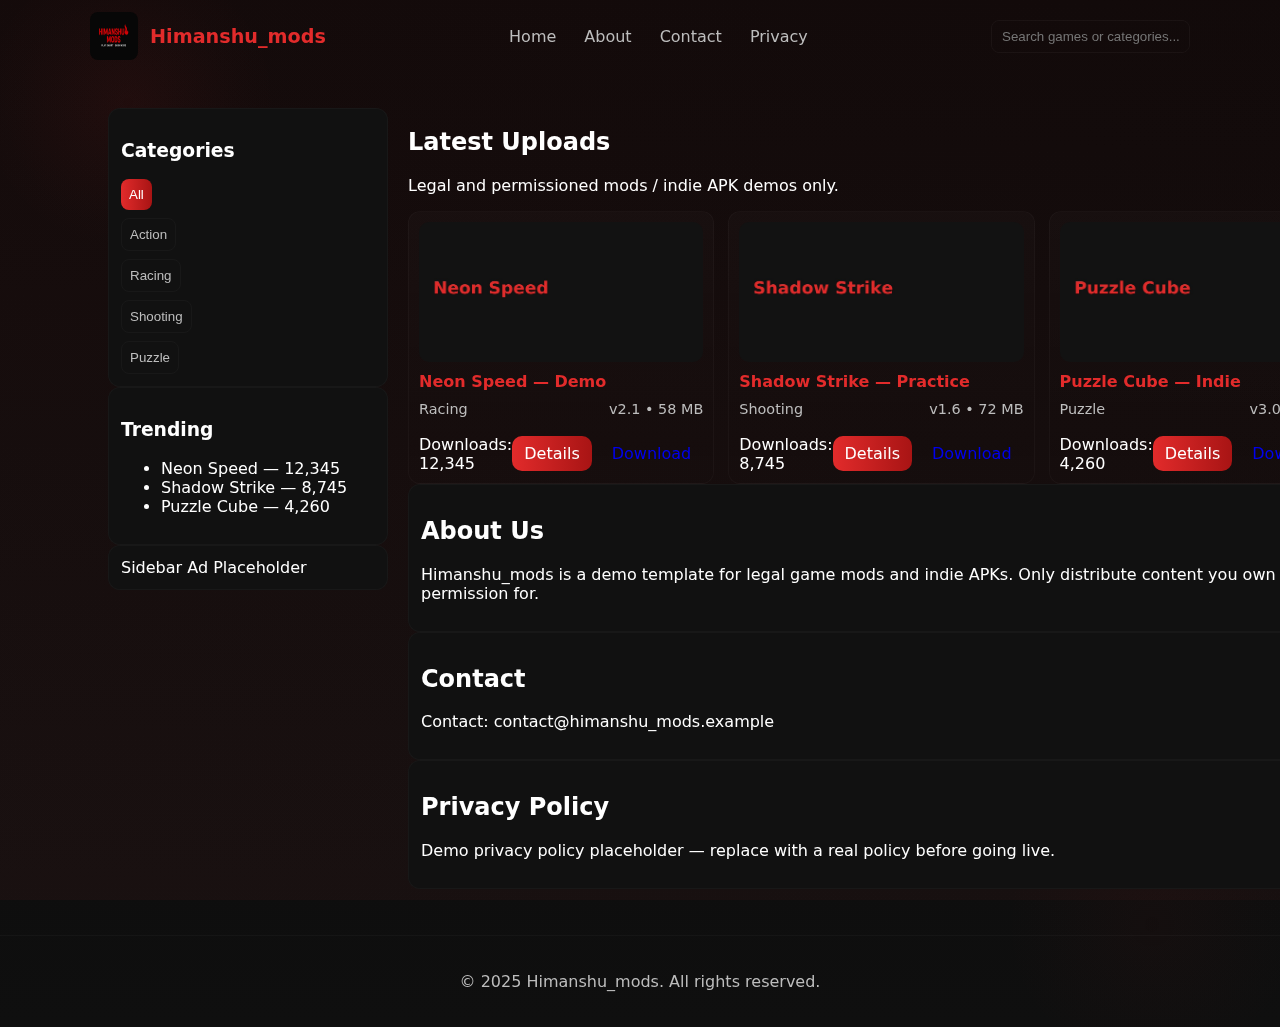
<file: index.html>
<!doctype html>
<html lang="en">
<head>
  <meta charset="utf-8" />
  <meta name="viewport" content="width=device-width,initial-scale=1" />
  <title>Himanshu_mods — Legal Mods & Indie APKs</title>
  <meta name="description" content="Himanshu_mods — legal mods, indie APKs, demos and community-created game content." />
  <link rel="stylesheet" href="style.css" />
</head>
<body>
  <div class="bg-anim" aria-hidden="true"></div>
  <header class="site-header container">
    <a class="brand" href="index.html"><img src="assets/logo.png" alt="Himanshu_mods logo"><h1>Himanshu_mods</h1></a>
    <nav class="main-nav">
      <a href="index.html">Home</a>
      <a href="#about">About</a>
      <a href="#contact">Contact</a>
      <a href="#privacy">Privacy</a>
    </nav>
    <div class="search-wrap">
      <input id="searchInput" placeholder="Search games or categories..." />
    </div>
  </header>

  <main class="container main-grid">
    <aside class="sidebar">
      <section class="card">
        <h3>Categories</h3>
        <ul class="category-list">
          <li><button class="cat active" onclick="renderGames(games)">All</button></li>
          <li><button class="cat" onclick="renderGames(games.filter(x=>x.category==='Action'))">Action</button></li>
          <li><button class="cat" onclick="renderGames(games.filter(x=>x.category==='Racing'))">Racing</button></li>
          <li><button class="cat" onclick="renderGames(games.filter(x=>x.category==='Shooting'))">Shooting</button></li>
          <li><button class="cat" onclick="renderGames(games.filter(x=>x.category==='Puzzle'))">Puzzle</button></li>
        </ul>
      </section>

      <section class="card">
        <h3>Trending</h3>
        <ul id="trendingList">
          <li>Neon Speed — 12,345</li>
          <li>Shadow Strike — 8,745</li>
          <li>Puzzle Cube — 4,260</li>
        </ul>
      </section>

      <section class="card">
        <div class="ad-placeholder">Sidebar Ad Placeholder</div>
      </section>
    </aside>

    <section class="content">
      <section class="controls">
        <div><h2>Latest Uploads</h2><p class="muted">Legal and permissioned mods / indie APK demos only.</p></div>
      </section>

      <section id="gamesGrid" class="games-grid">
        <!-- JS will populate -->
      </section>

      <section class="card about" id="about">
        <h2>About Us</h2>
        <p>Himanshu_mods is a demo template for legal game mods and indie APKs. Only distribute content you own or have permission for.</p>
      </section>

      <section class="card" id="contact">
        <h2>Contact</h2>
        <p>Contact: contact@himanshu_mods.example</p>
      </section>

      <section class="card" id="privacy">
        <h2>Privacy Policy</h2>
        <p>Demo privacy policy placeholder — replace with a real policy before going live.</p>
      </section>
    </section>
  </main>

  <footer class="site-footer">
    <div class="container">
      © 2025 Himanshu_mods. All rights reserved.
    </div>
  </footer>

  <script src="script.js"></script>
</body>
</html>
</file>
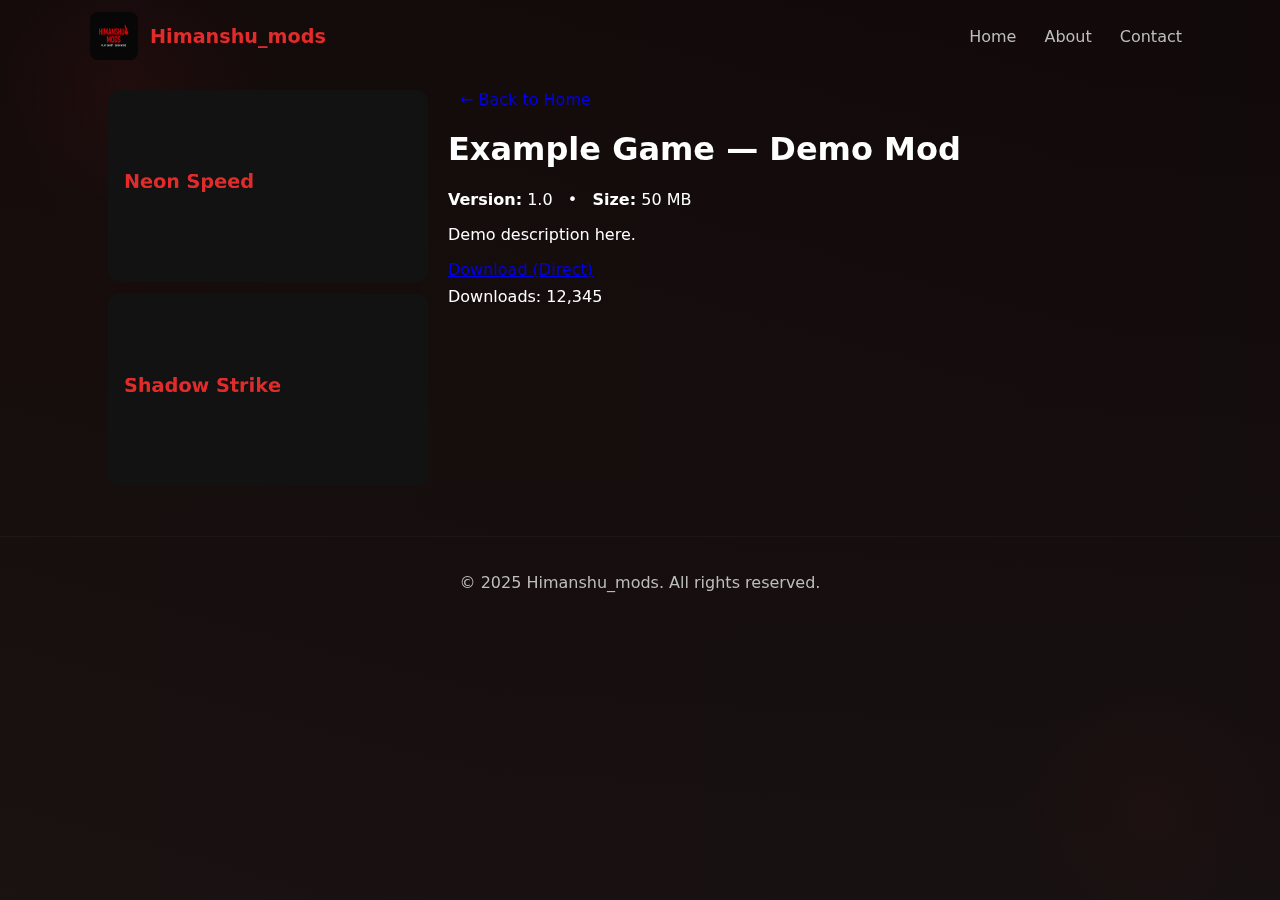
<file: details.html>
<!doctype html>
<html lang="en">
<head>
  <meta charset="utf-8" />
  <meta name="viewport" content="width=device-width,initial-scale=1" />
  <title>Game Details — Himanshu_mods</title>
  <link rel="stylesheet" href="style.css" />
</head>
<body>
  <div class="bg-anim" aria-hidden="true"></div>
  <header class="site-header container">
    <a class="brand" href="index.html"><img src="assets/logo.png" alt="Himanshu_mods logo"><h1>Himanshu_mods</h1></a>
    <nav class="main-nav">
      <a href="index.html">Home</a>
      <a href="#about">About</a>
      <a href="#contact">Contact</a>
    </nav>
  </header>

  <main class="container">
    <div class="detail-grid">
      <div>
        <img id="detailThumb" class="detail-thumb" src="assets/game1.jpg" alt="thumb">
        <div class="screenshots" id="screenshots">
          <img src="assets/game2.jpg" alt="s1" />
        </div>
      </div>

      <div>
        <a href="index.html" class="btn">← Back to Home</a>
        <h1 id="gameTitle">Example Game — Demo Mod</h1>
        <p><strong>Version:</strong> <span id="gameVersion">1.0</span> &nbsp; • &nbsp; <strong>Size:</strong> <span id="gameSize">50 MB</span></p>
        <p id="gameDesc">Demo description here.</p>

        <a id="downloadBtn" class="download-btn" href="#" onclick="fakeDownload(event)">Download (Direct)</a>
        <div id="downloadCount" class="muted" style="margin-top:8px">Downloads: 12,345</div>
      </div>
    </div>
  </main>

  <footer class="site-footer">
    <div class="container">© 2025 Himanshu_mods. All rights reserved.</div>
  </footer>

  <script src="script.js"></script>
</body>
</html>
</file>
<file: style.css>
:root{
  --bg1:#080808; --bg2:#0f0f0f; --accent:#e22b2b; --accent-dark:#a81414;
  --card:#111111; --muted:#bdbdbd; --radius:12px;
  --max-width:1100px;
  font-family: Inter, system-ui, -apple-system, "Segoe UI", Roboto, "Helvetica Neue", Arial;
}
*{box-sizing:border-box}
body{
  margin:0; min-height:100vh; color:#fff;
  background: radial-gradient(circle at 10% 10%, rgba(226,43,43,0.06), transparent 10%),
              radial-gradient(circle at 90% 90%, rgba(168,20,20,0.04), transparent 10%),
              linear-gradient(180deg,var(--bg1),var(--bg2));
  overflow-x:hidden;
}
/* animated subtle moving gradient overlay */
.bg-anim{
  position:fixed; inset:0; z-index:0; pointer-events:none; mix-blend-mode:screen;
  background: linear-gradient(270deg, rgba(226,43,43,0.06), rgba(168,20,20,0.03), rgba(226,43,43,0.06));
  background-size: 600% 600%;
  animation: gradientMove 18s ease infinite;
  opacity:0.9;
}
@keyframes gradientMove{
  0%{background-position:0% 50%}
  50%{background-position:100% 50%}
  100%{background-position:0% 50%}
}

/* container */
.container{max-width:var(--max-width);margin:0 auto;padding:18px;position:relative;z-index:2}

/* header */
.site-header{display:flex;align-items:center;justify-content:space-between;padding:12px 0}
.brand{display:flex;align-items:center;gap:12px;text-decoration:none;color:#fff}
.brand img{width:48px;height:48px;border-radius:8px}
.brand h1{margin:0;font-size:1.2rem;color:var(--accent)}
.main-nav{display:flex;gap:12px}
.main-nav a{color:var(--muted);text-decoration:none;padding:8px;border-radius:8px}
.main-nav a:hover{color:#fff;background:rgba(255,255,255,0.02)}

/* search */
.search-wrap{display:flex;gap:8px;align-items:center}
.search-wrap input{padding:8px 10px;border-radius:8px;border:1px solid rgba(255,255,255,0.04);background:transparent;color:#fff;min-width:180px}

/* layout */
.main-grid{display:grid;grid-template-columns:280px 1fr;gap:20px;margin-top:18px}
.sidebar .card, .card{background:var(--card);padding:12px;border-radius:12px;border:1px solid rgba(255,255,255,0.03)}
.category-list{list-style:none;padding:0;margin:0;display:flex;flex-direction:column;gap:8px}
.cat{background:transparent;border:1px solid rgba(255,255,255,0.03);padding:8px;border-radius:8px;color:var(--muted);text-align:left;cursor:pointer}
.cat.active{background:linear-gradient(90deg,var(--accent),var(--accent-dark));color:#fff;border:0}

/* games */
.games-grid{display:grid;grid-template-columns:repeat(3,1fr);gap:14px}
.game-card{background:linear-gradient(180deg, rgba(255,255,255,0.02), transparent);padding:10px;border-radius:12px;border:1px solid rgba(255,255,255,0.03);display:flex;flex-direction:column;gap:10px}
.game-thumb{width:100%;height:140px;border-radius:10px;object-fit:cover;background:#222}
.game-title{font-weight:700;color:var(--accent)}
.game-meta{display:flex;justify-content:space-between;color:var(--muted);font-size:0.9rem}

/* buttons */
.btn{padding:8px 12px;border-radius:10px;text-decoration:none;border:0;cursor:pointer}
.btn-cta{background:linear-gradient(90deg,var(--accent),var(--accent-dark));color:#fff}

/* details */
.detail-grid{display:grid;grid-template-columns:320px 1fr;gap:20px}
.detail-thumb{width:100%;border-radius:12px}
.screenshots img{width:100%;border-radius:10px;margin-top:8px}

/* footer */
.site-footer{margin-top:28px;padding:18px;color:var(--muted);text-align:center;border-top:1px solid rgba(255,255,255,0.03)}

/* responsive */
@media(max-width:980px){
  .main-grid{grid-template-columns:1fr}
  .games-grid{grid-template-columns:repeat(2,1fr)}
}
@media(max-width:640px){
  .games-grid{grid-template-columns:1fr}
  .brand h1{display:none}
}
</file>
